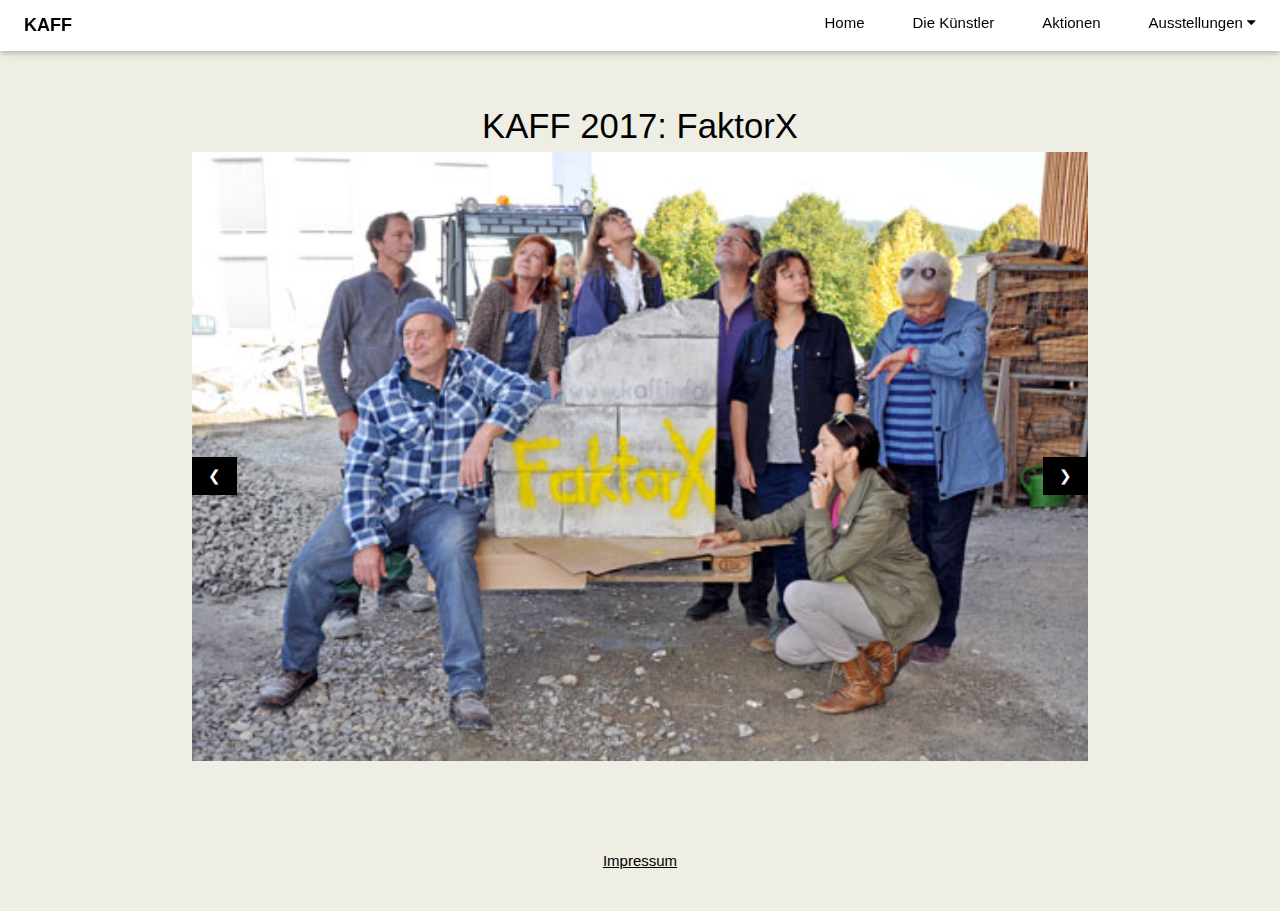
<file: ausstellung_2017.html>
<!DOCTYPE html>
<html lang="en">

<head>
    <title>KAFF</title>
    <meta charset="UTF-8">
    <meta name="viewport" content="width=device-width, initial-scale=1">
    <link rel="icon" type="image/x-icon" href="img/favicon.ico">
    <link rel="stylesheet" href="style.css">
    <link rel="stylesheet" href="https://www.w3schools.com/w3css/4/w3.css">
    <link rel="stylesheet" href="https://fonts.googleapis.com/css?family=Lato">
    <link rel="stylesheet" href="https://cdnjs.cloudflare.com/ajax/libs/font-awesome/4.7.0/css/font-awesome.min.css">
    <script src="common/script.js"></script>
    <style>
        body {
            font-family: "Argesta", sans-serif
        }
    </style>
</head>

<body>

    <script src="common/nav.js" id="navbar"></script>
    <div class="content" style="margin-top: 51px">
        <div class="section-heading no-sep">KAFF 2017: FaktorX</div>

        <div class="slidesContainer">
            <img class="image mySlides" src="img/2017/IMG_1358 (1).jpg">
            <img class="image mySlides" src="img/2017/zvw.png">
            <img class="image mySlides" src="img/2017/IMG_2425.jpg">
            <img class="image mySlides" src="img/2017/IMG_2426.jpg">
            <img class="image mySlides" src="img/2017/IMG_2430.jpg">
            <img class="image  mySlides" src="img/2017/IMG_2438.jpg">
            <img class="image  mySlides" src="img/2017/IMG_2443.jpg">
            <img class="image  mySlides" src="img/2017/IMG_2445.jpg">
            <img class="image  mySlides" src="img/2017/IMG_2446.jpg">
            <img class="image  mySlides" src="img/2017/IMG_2447.jfif">
            <img class="image  mySlides" src="img/2017/IMG_2448.jfif">
            <img class="image  mySlides" src="img/2017/IMG_2450.jfif">
            <img class="image  mySlides" src="img/2017/IMG_2451.jpg">
            <img class="image  mySlides" src="img/2017/IMG_2454 (1).jpg">

            <button class="w3-button w3-black slidesButtonLeft" onclick="plusDivs(-1)">&#10094;</button>
            <button class="w3-button w3-black slidesButtonRight" onclick="plusDivs(1)">&#10095;</button>
        </div>

    </div>
    <script src="common/footer.js" id="footer"></script>
    <script src="common/script.js"></script>
</body>

</html>
</file>
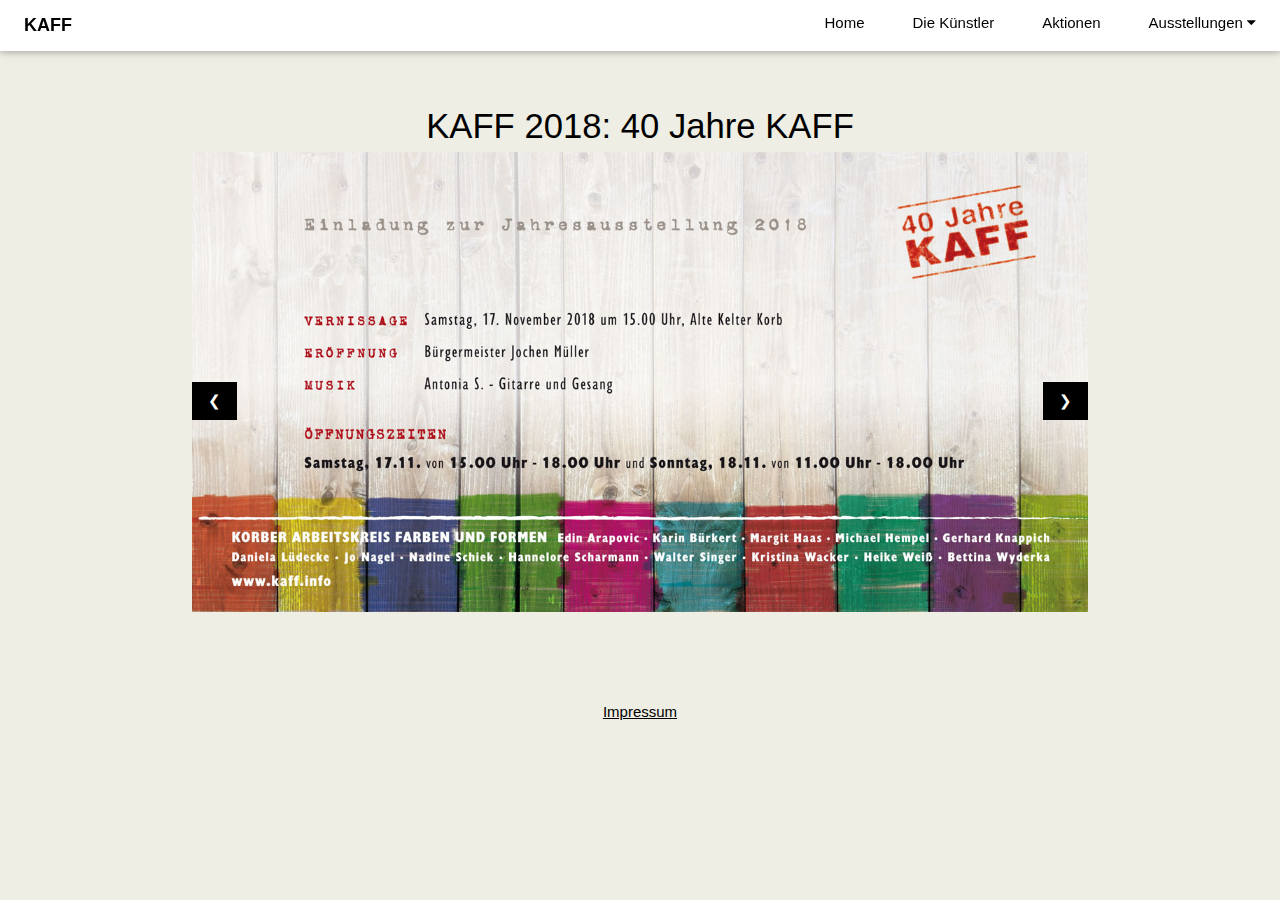
<file: ausstellung_2018.html>
<!DOCTYPE html>
<html lang="en">

<head>
    <title>KAFF</title>
    <meta charset="UTF-8">
    <meta name="viewport" content="width=device-width, initial-scale=1">
    <link rel="stylesheet" href="style.css">
    <link rel="icon" type="image/x-icon" href="img/favicon.ico">
    <link rel="stylesheet" href="https://www.w3schools.com/w3css/4/w3.css">
    <link rel="stylesheet" href="https://fonts.googleapis.com/css?family=Lato">
    <link rel="stylesheet" href="https://cdnjs.cloudflare.com/ajax/libs/font-awesome/4.7.0/css/font-awesome.min.css">
    <script src="common/script.js"></script>
    <style>
        body {
            font-family: "Argesta", sans-serif
        }
    </style>
</head>

<body>

    <script src="common/nav.js" id="navbar"></script>
    <div class="content" style="margin-top: 51px">
        <div class="section-heading no-sep">KAFF 2018: 40 Jahre KAFF</div>

        <div class="slidesContainer">
            <img class="image mySlides" src="img/2018/thumb.jpg">
            <img class="image mySlides" src="img/2018/fyler.jpg">

            <button class="w3-button w3-black slidesButtonLeft" onclick="plusDivs(-1)">&#10094;</button>
            <button class="w3-button w3-black slidesButtonRight" onclick="plusDivs(1)">&#10095;</button>
        </div>

    </div>
    <script src="common/footer.js" id="footer"></script>
    <script src="common/script.js"></script>

</body>

</html>
</file>
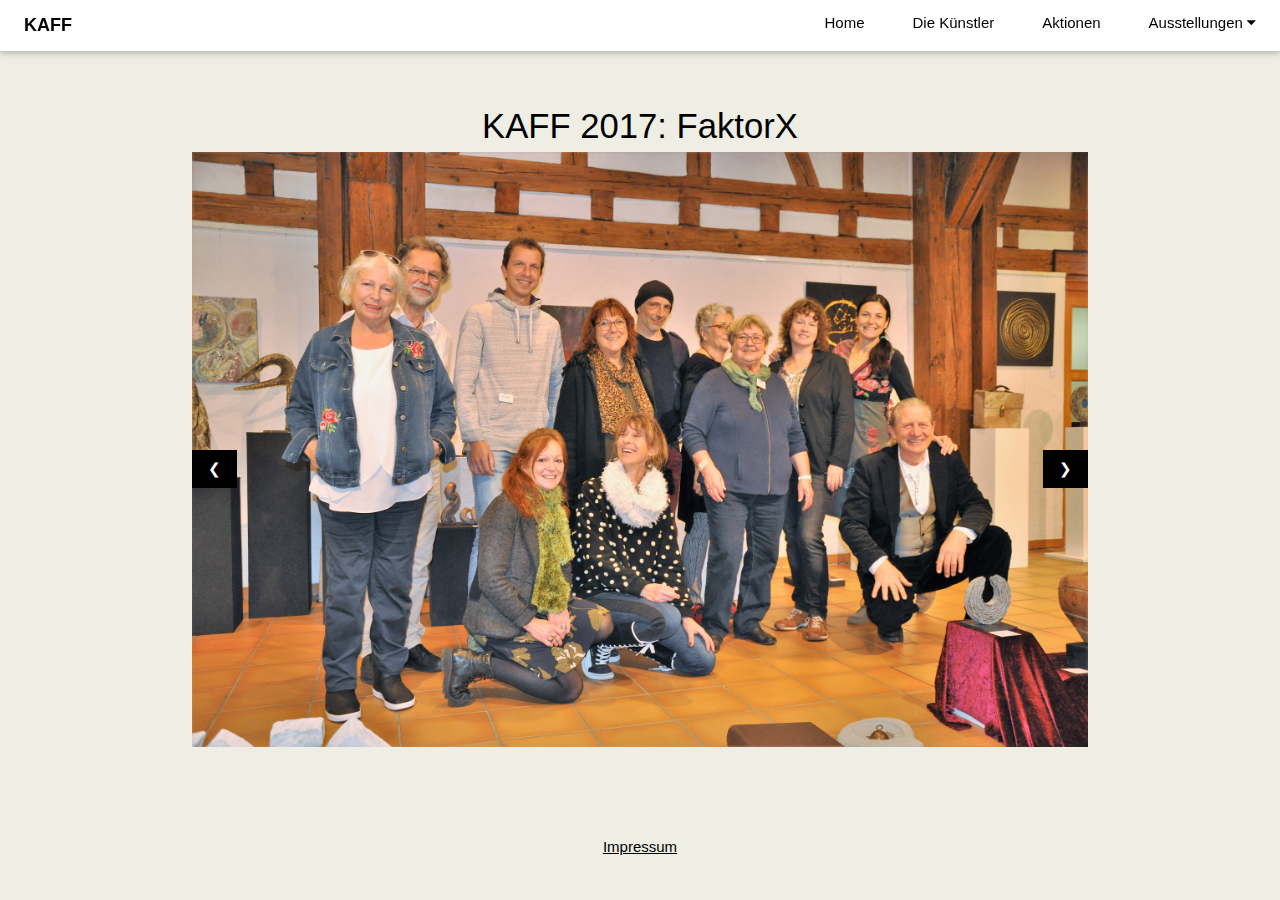
<file: ausstellung_2019.html>
<!DOCTYPE html>
<html lang="en">

<head>
    <title>KAFF</title>
    <meta charset="UTF-8">
    <meta name="viewport" content="width=device-width, initial-scale=1">
    <link rel="icon" type="image/x-icon" href="img/favicon.ico">
    <link rel="stylesheet" href="style.css">
    <link rel="stylesheet" href="https://www.w3schools.com/w3css/4/w3.css">
    <link rel="stylesheet" href="https://fonts.googleapis.com/css?family=Lato">
    <link rel="stylesheet" href="https://cdnjs.cloudflare.com/ajax/libs/font-awesome/4.7.0/css/font-awesome.min.css">
    <script src="common/script.js"></script>
    <style>
        body {
            font-family: "Argesta", sans-serif
        }
    </style>
</head>

<body>

    <script src="common/nav.js" id="navbar"></script>
    <div class="content" style="margin-top: 51px">
        <div class="section-heading no-sep">KAFF 2017: FaktorX</div>

        <div class="slidesContainer">
            <img class="image mySlides" src="img/2019/KAFF Gruppenbild 2019-1.JPG">
            <img class="image mySlides" src="img/2019/DSC_0006 (2)-1.JPG">
            <img class="image mySlides" src="img/2019/DSC_0039 (2)-1.JPG">
            <img class="image mySlides" src="img/2019/DSC_0044 (2)-1.JPG">


            <button class="w3-button w3-black slidesButtonLeft" onclick="plusDivs(-1)">&#10094;</button>
            <button class="w3-button w3-black slidesButtonRight" onclick="plusDivs(1)">&#10095;</button>
        </div>

    </div>
    <script src="common/footer.js" id="footer"></script>
    <script src="common/script.js"></script>
</body>

</html>
</file>
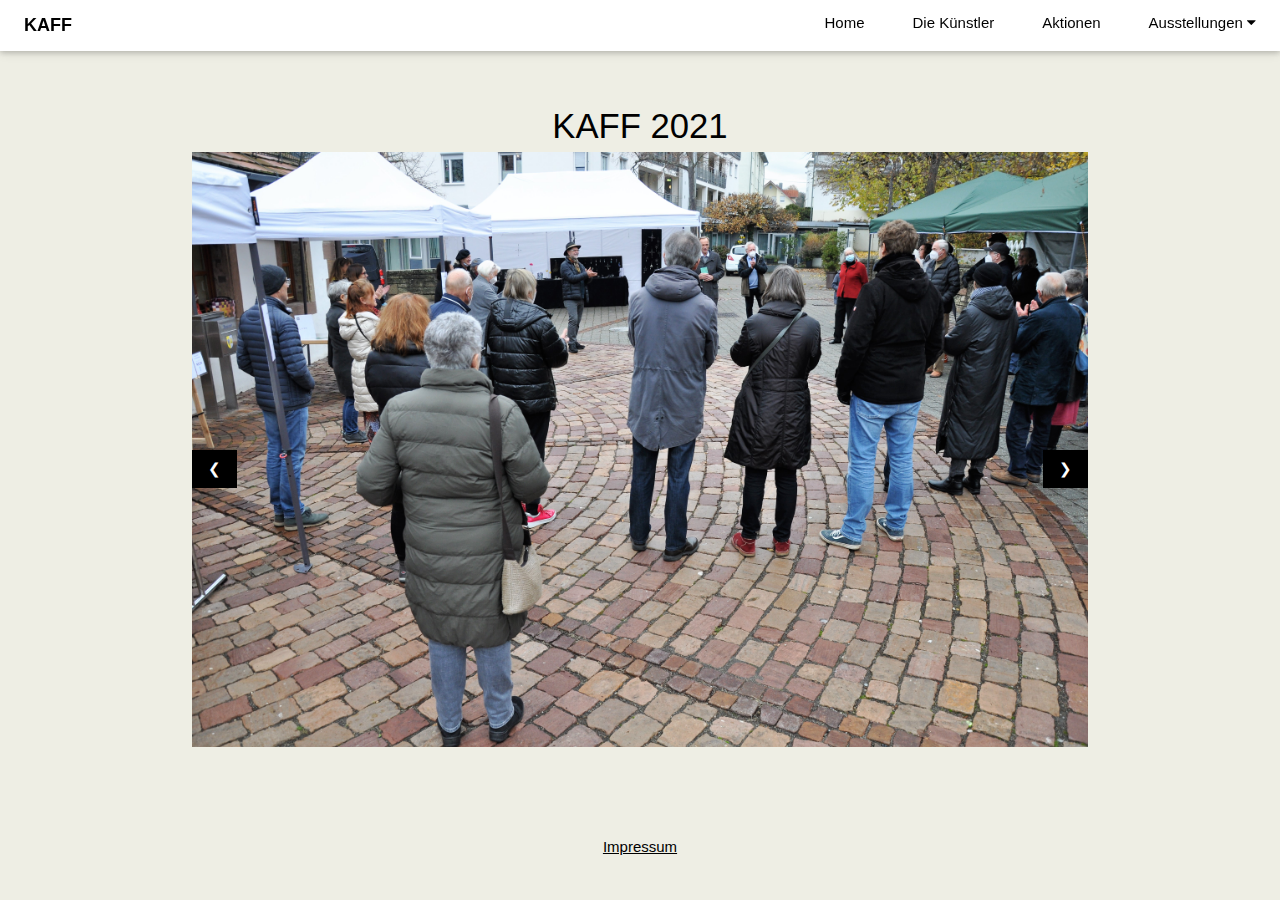
<file: ausstellung_2021.html>
<!DOCTYPE html>
<html lang="en">

<head>
    <title>KAFF</title>
    <meta charset="UTF-8">
    <meta name="viewport" content="width=device-width, initial-scale=1">
    <link rel="icon" type="image/x-icon" href="img/favicon.ico">
    <link rel="stylesheet" href="style.css">
    <link rel="stylesheet" href="https://www.w3schools.com/w3css/4/w3.css">
    <link rel="stylesheet" href="https://fonts.googleapis.com/css?family=Lato">
    <link rel="stylesheet" href="https://cdnjs.cloudflare.com/ajax/libs/font-awesome/4.7.0/css/font-awesome.min.css">
    <script src="common/script.js"></script>
    <style>
        body {
            font-family: "Argesta", sans-serif
        }
    </style>
</head>

<body>

    <script src="common/nav.js" id="navbar"></script>
    <div class="content" style="margin-top: 51px">
        <div class="section-heading no-sep">KAFF 2021</div>

        <div class="slidesContainer">
            <img class="image mySlides" src="img/2021/DSC_0099 (2)-3.JPG">
            <img class="image mySlides" src="img/2021/DSC_0107 (2)-4.JPG">


            <button class="w3-button w3-black slidesButtonLeft" onclick="plusDivs(-1)">&#10094;</button>
            <button class="w3-button w3-black slidesButtonRight" onclick="plusDivs(1)">&#10095;</button>
        </div>

    </div>
    <script src="common/footer.js" id="footer"></script>
    <script src="common/script.js"></script>
</body>

</html>
</file>
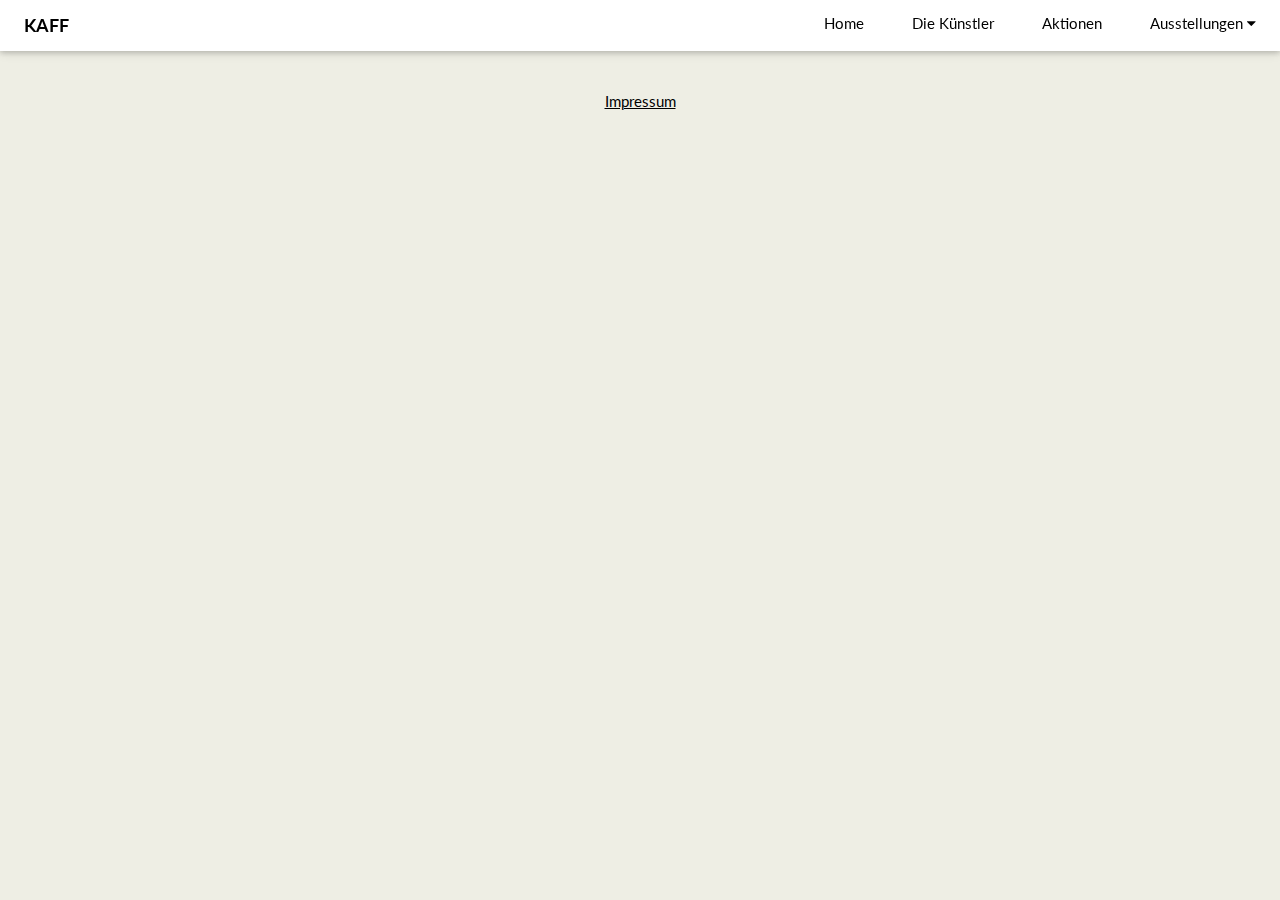
<file: ausstellung_2022.html>
<!DOCTYPE html>
<html lang="en">

<head>
    <title>KAFF</title>
    <meta charset="UTF-8">
    <meta name="viewport" content="width=device-width, initial-scale=1">
    <link rel="icon" type="image/x-icon" href="img/favicon.ico">
    <link rel="stylesheet" href="style.css">
    <link rel="stylesheet" href="https://www.w3schools.com/w3css/4/w3.css">
    <link rel="stylesheet" href="https://fonts.googleapis.com/css?family=Lato">
    <link rel="stylesheet" href="https://cdnjs.cloudflare.com/ajax/libs/font-awesome/4.7.0/css/font-awesome.min.css">
    <script src="common/script.js"></script>
    <style>
        body {
            font-family: "Lato", sans-serif
        }
    </style>
</head>

<body>

    <script src="common/nav.js" id="navbar"></script>
    <div class="w3-content" style="max-width:2000px;margin-top:51px">



    </div>
    <script src="common/footer.js" id="footer"></script>

</body>

</html>
</file>
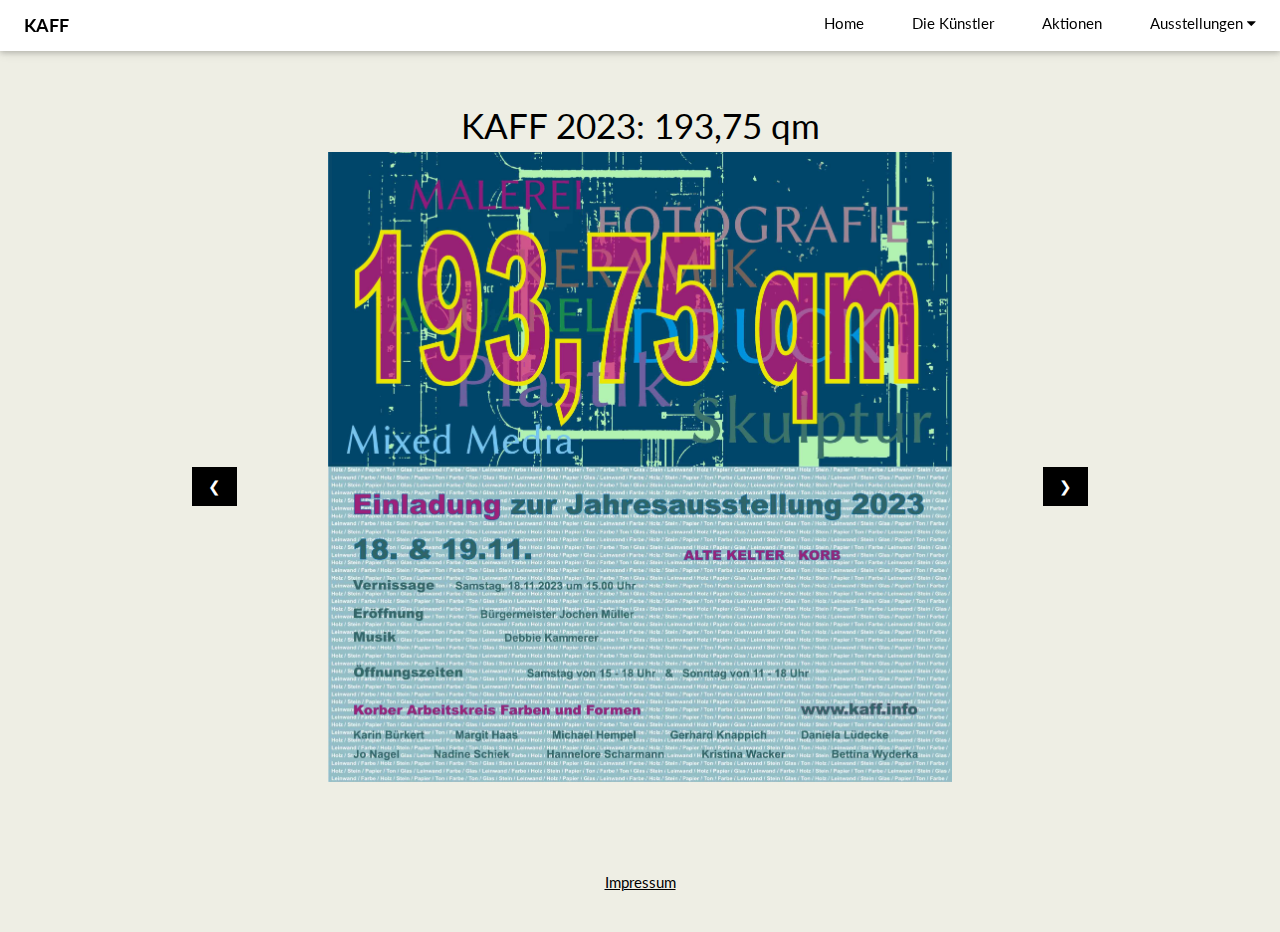
<file: ausstellung_2023.html>
<!DOCTYPE html>
<html lang="en">

<head>
    <title>KAFF</title>
    <meta charset="UTF-8">
    <meta name="viewport" content="width=device-width, initial-scale=1">
    <link rel="icon" type="image/x-icon" href="img/favicon.ico">
    <link rel="stylesheet" href="style.css">
    <link rel="stylesheet" href="https://www.w3schools.com/w3css/4/w3.css">
    <link rel="stylesheet" href="https://fonts.googleapis.com/css?family=Lato">
    <link rel="stylesheet" href="https://cdnjs.cloudflare.com/ajax/libs/font-awesome/4.7.0/css/font-awesome.min.css">
    <script src="common/script.js"></script>
    <style>
        body {
            font-family: "Lato", sans-serif
        }
    </style>
</head>

<body>

    <script src="common/nav.js" id="navbar"></script>
    <div class="content" style="margin-top: 51px">
        <div class="section-heading no-sep">KAFF 2023: 193,75 qm</div>

        <div class="slidesContainer">
            <img class="image mySlides" src="img/2023/einladung.jpg">

            <button class="w3-button w3-black slidesButtonLeft" onclick="plusDivs(-1)">&#10094;</button>
            <button class="w3-button w3-black slidesButtonRight" onclick="plusDivs(1)">&#10095;</button>
        </div>

    </div>


    <script src="common/footer.js" id="footer"></script>
    <script src="common/script.js"></script>

</body>

</html>
</file>
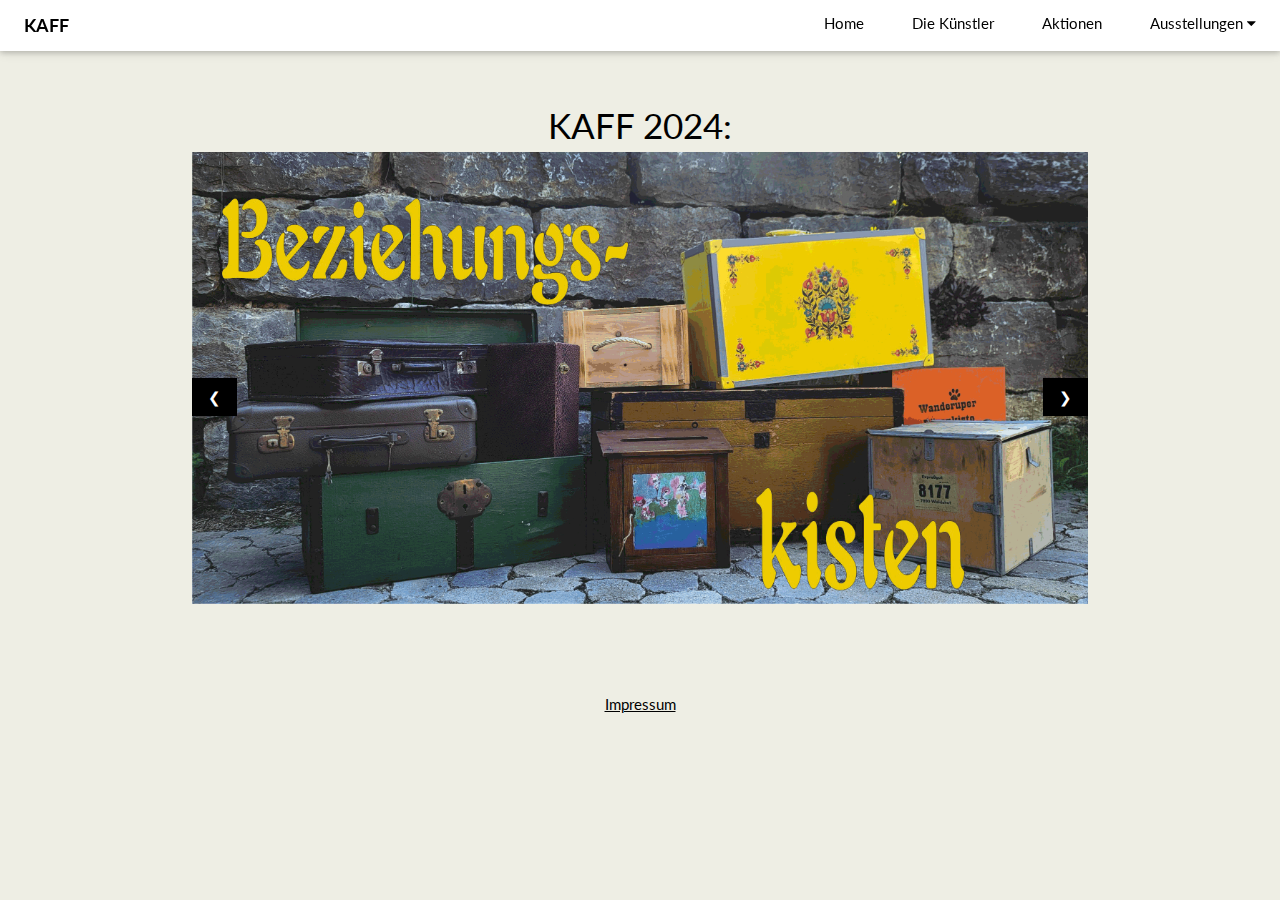
<file: ausstellung_2024.html>
<!DOCTYPE html>
<html lang="en">

<head>
    <title>KAFF</title>
    <meta charset="UTF-8">
    <meta name="viewport" content="width=device-width, initial-scale=1">
    <link rel="icon" type="image/x-icon" href="img/favicon.ico">
    <link rel="stylesheet" href="style.css">
    <link rel="stylesheet" href="https://www.w3schools.com/w3css/4/w3.css">
    <link rel="stylesheet" href="https://fonts.googleapis.com/css?family=Lato">
    <link rel="stylesheet" href="https://cdnjs.cloudflare.com/ajax/libs/font-awesome/4.7.0/css/font-awesome.min.css">
    <script src="common/script.js"></script>
    <style>
        body {
            font-family: "Lato", sans-serif
        }
    </style>
</head>

<body>

    <script src="common/nav.js" id="navbar"></script>
    <div class="content" style="margin-top: 51px">
        <div class="section-heading no-sep">KAFF 2024: </div>

        <div class="slidesContainer">
            <img class="image mySlides" src="img/2024/2024_KAFF_Einlad_Vorderseit.gif">
            <img class="image mySlides" src="img/2024/2024_KAFF_Einlad_Rückseite_.gif">

            <button class="w3-button w3-black slidesButtonLeft" onclick="plusDivs(-1)">&#10094;</button>
            <button class="w3-button w3-black slidesButtonRight" onclick="plusDivs(1)">&#10095;</button>
        </div>

    </div>


    <script src="common/footer.js" id="footer"></script>
    <script src="common/script.js"></script>

</body>

</html>
</file>
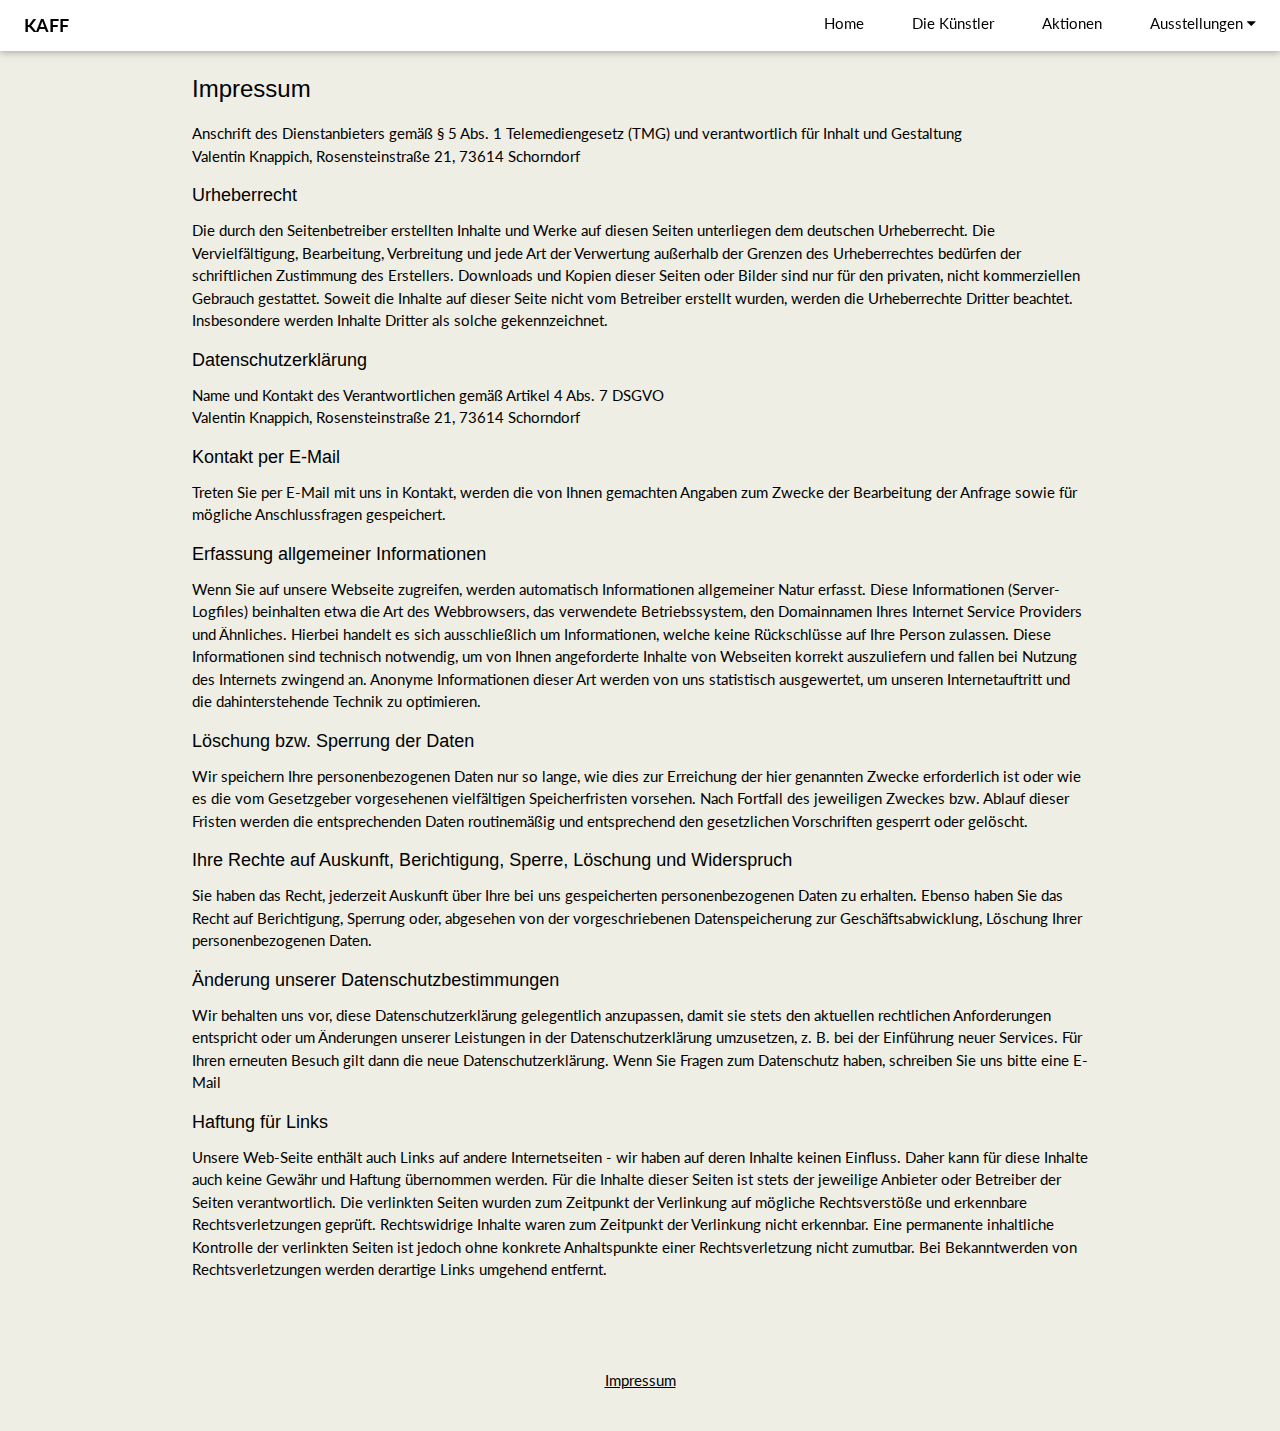
<file: impressum.html>
<!DOCTYPE html>
<html lang="en">

<head>
    <title>KAFF</title>
    <meta charset="UTF-8">
    <meta name="viewport" content="width=device-width, initial-scale=1">
    <link rel="icon" type="image/x-icon" href="img/favicon.ico">
    <link rel="stylesheet" href="style.css">
    <link rel="stylesheet" href="https://www.w3schools.com/w3css/4/w3.css">
    <link rel="stylesheet" href="https://fonts.googleapis.com/css?family=Lato">
    <link rel="stylesheet" href="https://cdnjs.cloudflare.com/ajax/libs/font-awesome/4.7.0/css/font-awesome.min.css">
    <script src="common/script.js"></script>
    <style>
        body {
            font-family: "Lato", sans-serif
        }
    </style>
</head>

<body>

    <script src="common/nav.js" id="navbar"></script>
    <div class="content" style="margin-top: 71px">

        <h3>Impressum</h3>

        <p>
        Anschrift des Dienstanbieters gemäß § 5 Abs. 1 Telemediengesetz (TMG) und verantwortlich für Inhalt und
            Gestaltung<br>
        Valentin Knappich, Rosensteinstraße 21, 73614 Schorndorf
        </p>
        <p><h5>Urheberrecht</h5>
            Die durch den Seitenbetreiber erstellten Inhalte und Werke auf diesen Seiten unterliegen dem deutschen
            Urheberrecht. Die Vervielfältigung, Bearbeitung, Verbreitung und jede Art der Verwertung außerhalb der
            Grenzen des Urheberrechtes bedürfen der schriftlichen Zustimmung des Erstellers. Downloads und Kopien dieser
            Seiten oder Bilder sind nur für den privaten, nicht kommerziellen Gebrauch gestattet. Soweit die Inhalte auf
            dieser Seite nicht vom Betreiber erstellt wurden, werden die Urheberrechte Dritter beachtet. Insbesondere
            werden Inhalte Dritter als solche gekennzeichnet.
        </p>
        <p><h5>Datenschutzerklärung</h5>
            Name und Kontakt des Verantwortlichen gemäß Artikel 4 Abs. 7 DSGVO
            <br>
            Valentin Knappich, Rosensteinstraße 21, 73614 Schorndorf
        </p>
        <p><h5>Kontakt per E-Mail</h5>
            Treten Sie per E-Mail mit uns in Kontakt, werden die von Ihnen gemachten Angaben zum Zwecke der Bearbeitung
            der Anfrage sowie für mögliche Anschlussfragen gespeichert.
        </p>
        <p><h5>Erfassung allgemeiner Informationen</h5>
            Wenn Sie auf unsere Webseite zugreifen, werden automatisch Informationen allgemeiner Natur erfasst. Diese
            Informationen (Server-Logfiles) beinhalten etwa die Art des Webbrowsers, das verwendete Betriebssystem, den
            Domainnamen Ihres Internet Service Providers und Ähnliches. Hierbei handelt es sich ausschließlich um
            Informationen, welche keine Rückschlüsse auf Ihre Person zulassen. Diese Informationen sind technisch
            notwendig, um von Ihnen angeforderte Inhalte von Webseiten korrekt auszuliefern und fallen bei Nutzung des
            Internets zwingend an. Anonyme Informationen dieser Art werden von uns statistisch ausgewertet, um unseren
            Internetauftritt und die dahinterstehende Technik zu optimieren.
        </p>
        <p>
        <h5>Löschung bzw. Sperrung der Daten</h5>
            Wir speichern Ihre personenbezogenen Daten nur so lange, wie dies zur Erreichung der hier genannten Zwecke
            erforderlich ist oder wie es die vom Gesetzgeber vorgesehenen vielfältigen Speicherfristen vorsehen. Nach
            Fortfall des jeweiligen Zweckes bzw. Ablauf dieser Fristen werden die entsprechenden Daten routinemäßig und
            entsprechend den gesetzlichen Vorschriften gesperrt oder gelöscht.</p>

            <p>
                <h5>Ihre Rechte auf Auskunft, Berichtigung, Sperre, Löschung und Widerspruch</h5>
            Sie haben das Recht, jederzeit Auskunft über Ihre bei uns gespeicherten personenbezogenen Daten zu erhalten.
            Ebenso haben Sie das Recht auf Berichtigung, Sperrung oder, abgesehen von der vorgeschriebenen
            Datenspeicherung
            zur Geschäftsabwicklung, Löschung Ihrer personenbezogenen Daten.
        </p>
            <p>
                <h5>Änderung unserer Datenschutzbestimmungen</h5>
            Wir behalten uns vor, diese Datenschutzerklärung gelegentlich anzupassen, damit sie stets den aktuellen
            rechtlichen Anforderungen entspricht oder um Änderungen unserer Leistungen in der Datenschutzerklärung
            umzusetzen, z. B. bei der Einführung neuer Services. Für Ihren erneuten Besuch gilt dann die neue
            Datenschutzerklärung.
            Wenn Sie Fragen zum Datenschutz haben, schreiben Sie uns bitte eine E-Mail
        </p>
            <p>
                <h5>Haftung für Links</h5>
            Unsere Web-Seite enthält auch Links auf andere Internetseiten - wir haben auf deren Inhalte keinen Einfluss.
            Daher kann für diese Inhalte auch keine Gewähr und Haftung übernommen werden. Für die Inhalte dieser Seiten
            ist
            stets der jeweilige Anbieter oder Betreiber der Seiten verantwortlich. Die verlinkten Seiten wurden zum
            Zeitpunkt der Verlinkung auf mögliche Rechtsverstöße und erkennbare Rechtsverletzungen geprüft.
            Rechtswidrige
            Inhalte waren zum Zeitpunkt der Verlinkung nicht erkennbar. Eine permanente inhaltliche Kontrolle der
            verlinkten
            Seiten ist jedoch ohne konkrete Anhaltspunkte einer Rechtsverletzung nicht zumutbar. Bei Bekanntwerden von
            Rechtsverletzungen werden derartige Links umgehend entfernt.
        </p>
    </div>
    <script src="common/footer.js" id="footer"></script>

</body>

</html>
</file>
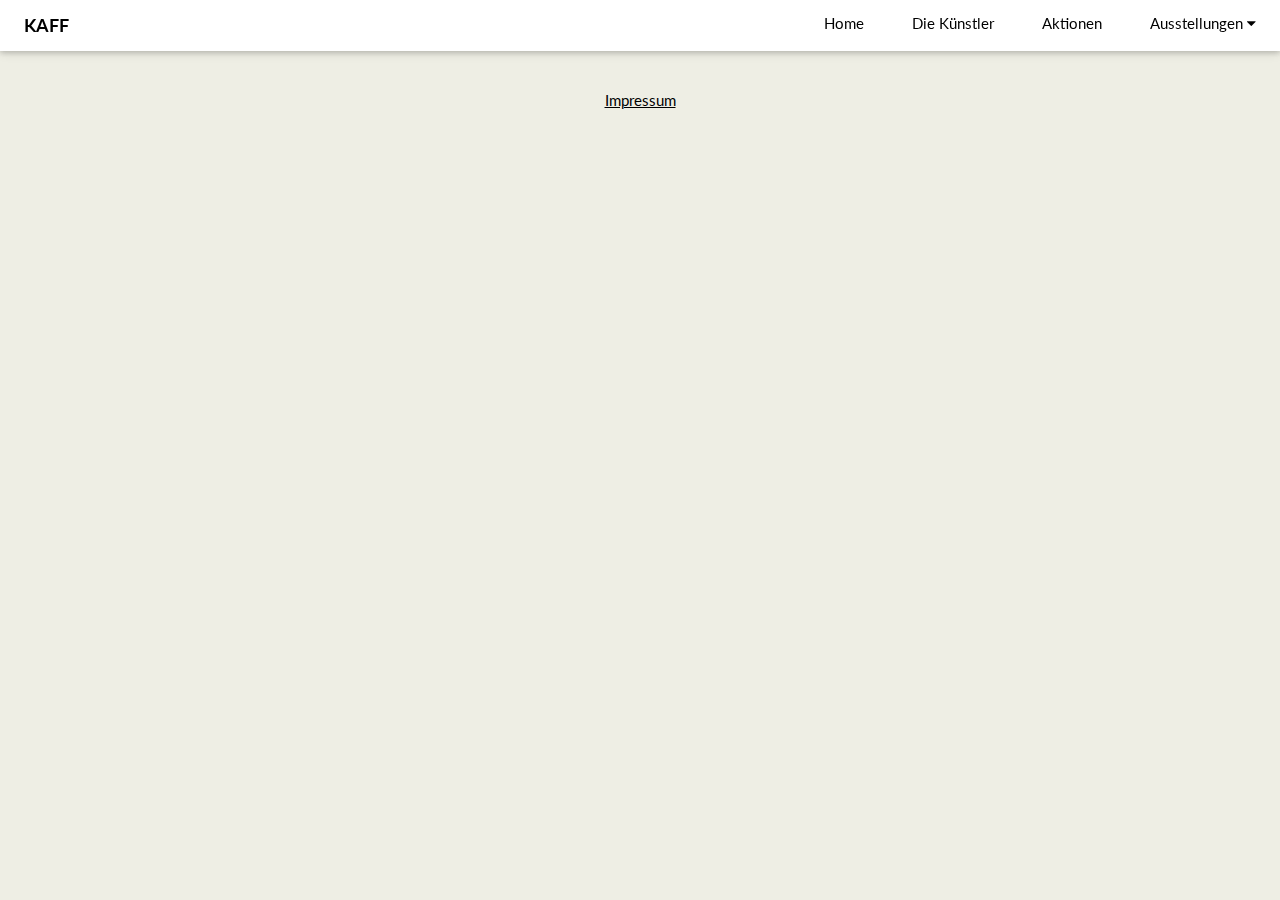
<file: template.html>
<!DOCTYPE html>
<html lang="en">

<head>
    <title>KAFF</title>
    <meta charset="UTF-8">
    <meta name="viewport" content="width=device-width, initial-scale=1">
    <link rel="stylesheet" href="style.css">
    <link rel="stylesheet" href="https://www.w3schools.com/w3css/4/w3.css">
    <link rel="stylesheet" href="https://fonts.googleapis.com/css?family=Lato">
    <link rel="stylesheet" href="https://cdnjs.cloudflare.com/ajax/libs/font-awesome/4.7.0/css/font-awesome.min.css">
    <script src="common/script.js"></script>
    <style>
        body {
            font-family: "Lato", sans-serif
        }
    </style>
</head>

<body>

    <script src="common/nav.js" id="navbar"></script>
    <div class="w3-content" style="max-width:2000px;margin-top:46px">



    </div>
    <script src="common/footer.js" id="footer"></script>

</body>

</html>
</file>
<file: style.css>
:root {
    --bg: #eeeee4;
    --myorange: rgba(210, 105, 30, 0.7);
}

body {
    background-color: var(--bg);
}

.heading {
    font-size: x-large;
    font-weight: bold;
}

.flex-container {
    display: flex;
    flex-direction: row;
    gap: 20px;
    margin-top: 20px;
    margin-bottom: 30px;
    padding: 10px;
    justify-content: space-between;
    align-items: center;
}

.flex {
    display: flex; 
    flex-direction: row; 
    align-items: center;
}

#hero {
    width: 100vw;
    padding-top: 50px;
}

.flex-container img {
    width: 99%;
    max-height: 200px;
    object-fit: cover;
}

.thumb-container {
    width: 100%;
}

.thumb-container>img {
    margin-left: 5px;
    margin-right: 5px;
}


.flex-container * {
    margin-top: 6px;
    margin-bottom: 6px;
}

.card {
    /* border-radius: 10px; */
    /* box-shadow: rgba(0, 0, 0, 0.35) 0px 3px 7px; */
    border-radius: 13px;
    background: white;
    box-shadow: 8px 8px 16px #636360,
        -8px -8px 16px #ffffff;
}

.container-item {
    display: flex;
    flex-direction: column;
    width: 100%;
    align-items: center;
}

.container-item>* {
    text-align: center;
}

.content {
    width: 70vw;
    margin: auto;
}

.footer {
    height: 100px;
    width: 100vw;
    display: flex;
    align-items: center;
    justify-content: center;
    justify-items: center;
    margin-top: 50px;
}

.section-heading {
    font-size: 26pt;
    text-align: center;
    border-bottom: solid 1px rgba(0, 0, 0, 0.468);
    margin-top: 100px;
}

.icon-row {
    display: flex;
    align-items: center;
}

.icon-row .link-button:not(:first-child){
    margin-left: 30px;
}

.icon-row img {
    width: 25px;
    height: 25px;
    margin-right: 10px;
}

.icon-row > a > object {
    /* width: 25px; */
    margin-right: 10px;
}

.künstler-section {
    display: flex;
    flex-direction: row;
    flex-wrap: wrap;
    justify-content: space-evenly;
    gap: 20px;
}

.no-sep {
    border-bottom: none;
}

.slidesContainer {
    position: relative;
}

.slidesButtonLeft {
    position: absolute;
    top: 50%;
    left: 0%;
}

.slidesButtonRight {
    position: absolute;
    top: 50%;
    right: 0%;
}

.image {
    width: 100%;
    max-height: 70vh;
    object-fit: contain;
}

.mySlides {
    display: none;
}

.mySlides::after {
    content: test
}

.künstler-card {
    width: 550px;
    /* margin-right: 20px; */
    margin-top: 30px;
    padding: 10px;
    display: flex;
    flex-direction: row;
    justify-content: flex-start;
}


.künstler-card>img {
    width: 200px;
    margin-right: 10px;
}


.künstler-info {
    display: flex;
    justify-content: flex-start;
    flex-direction: column;
    padding: 20px;
}

.künstler-info>* {
    margin-top: 10px;
}

.künstler-info>*:first-child {
    font-size: x-large;
    font-weight: bold;
}

.cssbuttons-io-button {
    background: var(--myorange);
    color: white;
    font-family: inherit;
    padding: 0.35em;
    padding-right: 1.2em;
    font-size: 17px;
    font-weight: 500;
    border-radius: 0.9em;
    border: none;
    letter-spacing: 0.05em;
    display: flex;
    align-items: center;
    box-shadow: inset 0 0 1.6em -0.6em var(--myorange);
    overflow: hidden;
    position: relative;
    height: 2.5em;
    padding-left: 3.3em;
    text-decoration: none;
}

.cssbuttons-io-button .icon {
    background: white;
    margin-left: 1em;
    position: absolute;
    display: flex;
    align-items: center;
    justify-content: center;
    height: 2.2em;
    width: 2.2em;
    border-radius: 0.7em;
    box-shadow: 0.1em 0.1em 0.6em 0.2em var(--myorange);
    left: -0.85em;
    transition: all 0.3s;
}

.cssbuttons-io-button:hover {
    cursor: pointer;
}

.cssbuttons-io-button:hover .icon {
    width: calc(100% - 0.3em);
}

.cssbuttons-io-button .icon svg {
    width: 1.1em;
    transition: transform 0.3s;
    color: var(--myorange);
}

.cssbuttons-io-button:hover .icon svg {
    transform: translateX(0.1em);
}

.cssbuttons-io-button:active .icon {
    transform: scale(0.95);
}

.link-button {
    display: flex;
    align-items: center;
    gap: 10px;
    text-decoration: None;
}

.link-button > object {
    height: 22px;
}

.link-button > span {
    position: relative;
}

.link-button > span::after {
    position: absolute;
    content: "";
    width: 0;
    left: 0;
    bottom: -2px;
    background: var(--myorange);
    height: 2px;
    transition: 0.2s ease-in-out;
}

.link-button:hover > span:after {
    width: 100%;
}

@media screen and (max-width: 900px) {

    .flex-container {
        flex-direction: column;
    }

    .content {
        width: 90vw;
        margin: auto;
    }

    .thumb-container {
        width: 70vw
    }

    .container-item {
        align-items: center;
    }

    .button-4 {
        width: 80%;
    }

    .künstler-card {
        width: 100%;
        flex-direction: column;
        align-items: center;
        padding-top: 20px;
    }

    .künstler-card .button-4 {
        width: 100%
    }

    .künstler-info>* {
        text-align: center;
    }
}

@media screen and (max-width: 1100px) {

    .icon-row {
        flex-direction: column;
    }

    .icon-row .link-button:not(:first-child){
        margin-left: 0px;
    }

}
</file>
